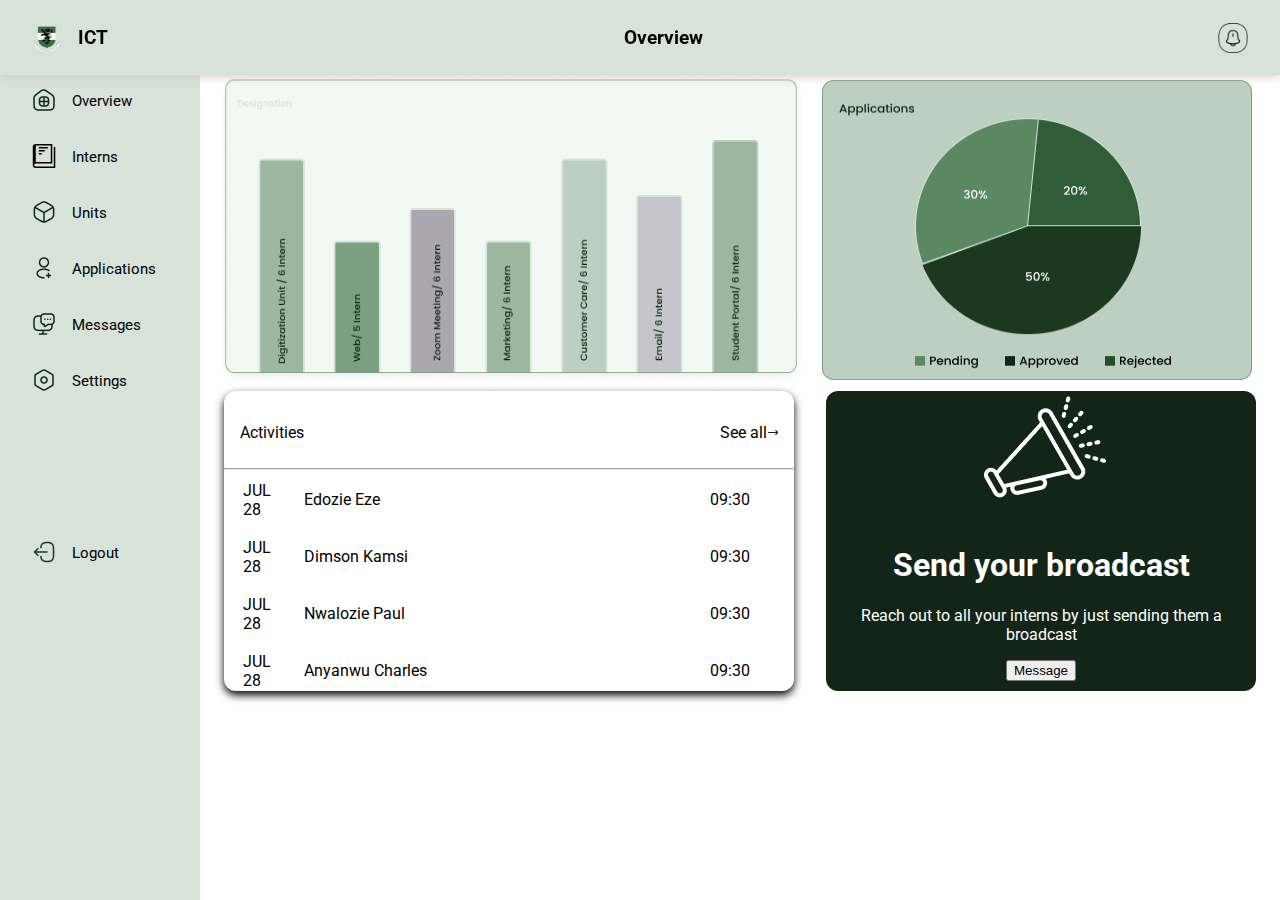
<file: index.html>
<!DOCTYPE html>
    <html lang="en">
    <head>
        <meta charset="UTF-8">
        <meta name="viewport" content="width=device-width, initial-scale=1.0">
        <link rel="stylesheet" href="style.css">
        <link rel="preconnect" href="https://fonts.googleapis.com">
        <link rel="preconnect" href="https://fonts.gstatic.com" crossorigin>
        <link href="https://fonts.googleapis.com/css2?family=Roboto:ital,wght@0,100;0,300;0,400;0,500;0,700;0,900;1,100;1,300;1,400;1,500;1,700;1,900&display=swap" rel="stylesheet">
        <title>Dashboard</title>
    </head>
    <body>
        <header>
            <nav>
                <div class="navs">
                    <img src="Images/image 1.png" alt="">
                    <h3>ICT</h3>
                </div>
                <div class="navs">
                    <h3>Overview</h3>
                </div>
                <div class="navs">
                    <img src="Images/image 8.png" alt="">
                </div>
            </nav>
            <div class="navbar">
                <ul>
                    <div class="navb">
                        <img src="Images/home-hashtag.png" alt="">
                        <li><a href="index.html">Overview</a></li>
                    </div>
                    <div class="navb">
                        <img src="Images/book-icon-25.png" alt="">
                        <li><a href="interns.html">Interns</a></li>
                    </div>
                    <div class="navb">
                        <img src="Images/box.png" alt="">
                        <li><a href="units.html">Units</a></li>
                    </div>
                    <div class="navb">
                        <img src="Images/profile-add.png" alt="">
                        <li><a href="application.html">Applications</a></li>
                    </div>
                   <div class="navb">
                        <img src="Images/device-message.png" alt="">
                        <li><a href="messages.html">Messages</a></li>
                   </div>
                   <div class="navb">
                        <img src="Images/setting.png" alt="">
                        <li><a href="settings.html">Settings</a></li>
                   </div>
                   <div class="navb">
                    <img src="Images/logout.png" alt="">
                    <li><a href="login.html">Logout</a></li>
               </div>
                  </ul>
            </div>
        </header>
        <main>
            <section class="A">
                <div class="card">
                    <img src="Images/Total card.png" alt="">
                </div>  
                <div class="chart">
                   <img src="Images/Frame 23.png" alt=""> 
                </div>
            </section>
            <section class="B">
                <div class="Bx">
                   <div class="Ba">
                        <div class="B1">
                            <p>Activities</p>
                        </div>
                        <div class="B2">
                            <p>See all</p>
                            <img src="Images/Arrow.png" alt="">
                        </div>
                   </div>
                   <hr>
                   <table>
                    <tr>
                        <td>JUL<br>28</td>
                        <td>Edozie Eze</td>
                        <td>09:30</td>
                    </tr>
                    <tr>
                        <td>JUL<br>28</td>
                        <td>Dimson Kamsi</td>
                        <td>09:30</td>
                    </tr>
                    <tr>
                        <td>JUL<br>28</td>
                        <td>Nwalozie Paul</td>
                        <td>09:30</td>
                    </tr> 
                    <tr>
                        <td>JUL<br>28</td>
                        <td>Anyanwu Charles</td>
                        <td>09:30</td>
                    </tr>
                   </table>
                </div>
                <div class="Bz">
                    <img src="Images/megaphone.png" alt="">
                    <h1>Send your broadcast</h1>
                    <p>Reach out to all your interns by just sending them a broadcast</p>
                    <div class="btn">
                        <a href="message.html">
                            <button>Message</button>
                        </a>
                    </div>
                </div>
            </section>
        </main>
    </body>
</html>
</file>
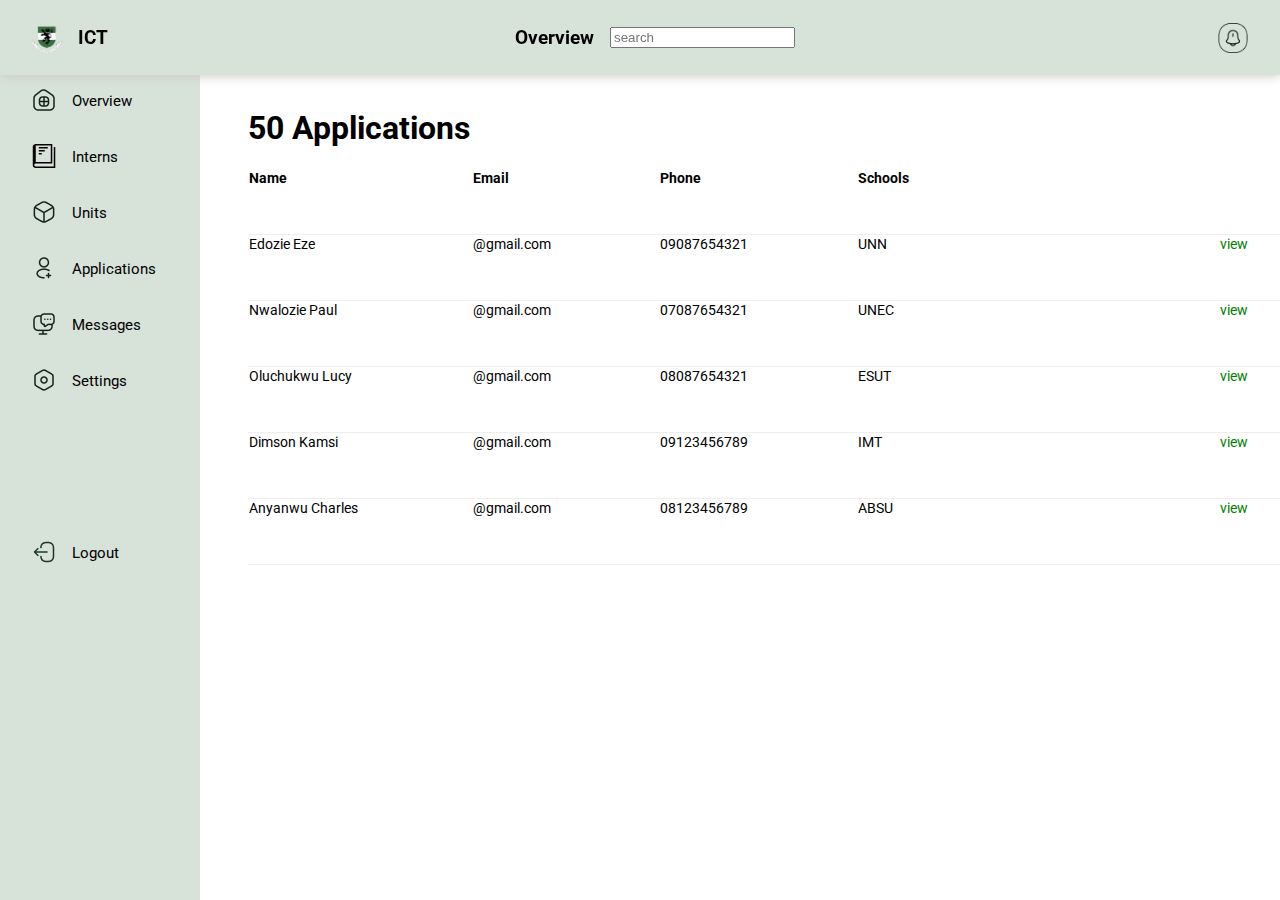
<file: application.html>
<!DOCTYPE html>
    <html lang="en">
    <head>
        <meta charset="UTF-8">
        <meta name="viewport" content="width=device-width, initial-scale=1.0">
        <link rel="stylesheet" href="application.css">
        <link rel="preconnect" href="https://fonts.googleapis.com">
        <link rel="preconnect" href="https://fonts.gstatic.com" crossorigin>
        <link href="https://fonts.googleapis.com/css2?family=Roboto:ital,wght@0,100;0,300;0,400;0,500;0,700;0,900;1,100;1,300;1,400;1,500;1,700;1,900&display=swap" rel="stylesheet">
        <title>Application</title>
    </head>
    <body>
        <header>
            <nav>
                <div class="navs">
                    <img src="Images/image 1.png" alt="">
                    <h3>ICT</h3>
                </div>
                <div class="navs">
                    <h3>Overview</h3>
                    <input type="text" placeholder="search">
                    <i class="fa fa-search" aria-hidden="true"></i>
                </div>
                <div class="navs">
                    <img src="Images/image 8.png" alt="">
                </div>
            </nav>
            <div class="navbar">
                <ul>
                    <div class="navb">
                        <img src="Images/home-hashtag.png" alt="">
                        <li><a href="#Overview">Overview</a></li>
                    </div>
                    <div class="navb">
                        <img src="Images/book-icon-25.png" alt="">
                        <li><a href="#Interns">Interns</a></li>
                    </div>
                    <div class="navb">
                        <img src="Images/box.png" alt="">
                        <li><a href="#Units">Units</a></li>
                    </div>
                    <div class="navb">
                        <img src="Images/profile-add.png" alt="">
                        <li><a href="#Applications">Applications</a></li>
                    </div>
                   <div class="navb">
                        <img src="Images/device-message.png" alt="">
                        <li><a href="#Messages">Messages</a></li>
                   </div>
                   <div class="navb">
                        <img src="Images/setting.png" alt="">
                        <li><a href="#Settings">Settings</a></li>
                   </div>
                   <div class="navb">
                        <img src="Images/logout.png" alt="">
                        <li><a href="#Logout">Logout</a></li>
                    </div>
                </ul>
            </div>
        </header>
        <main>
            <section class="A">
                <div class="head">
                    <h1>50 Applications</h1>
                </div>
                <table>
                    <tr>
                        <th>Name</th>
                        <th>Email</th>
                        <th>Phone</th>
                        <th>Schools</th>   
                    </tr>
                    <tr>
                        <td>Edozie Eze</td>
                        <td>@gmail.com</td>
                        <td>09087654321</td>
                        <td>UNN</td>
                        <td>view</td>
                    </tr>
                    <tr>
                        <td>Nwalozie Paul</td>
                        <td>@gmail.com</td>
                        <td>07087654321</td>
                        <td>UNEC</td>
                        <td>view</td>
                    </tr>
                    <tr>
                        <td>Oluchukwu Lucy</td>
                        <td>@gmail.com</td>
                        <td>08087654321</td>
                        <td>ESUT</td>
                        <td>view</td>
                    </tr>
                    <tr>
                        <td>Dimson Kamsi</td>
                        <td>@gmail.com</td>
                        <td>09123456789</td>
                        <td>IMT</td>
                        <td>view</td>
                    </tr>
                    <tr>
                        <td>Anyanwu Charles</td>
                        <td>@gmail.com</td>
                        <td>08123456789</td>
                        <td>ABSU</td>
                        <td>view</td>
                    </tr>
                </table>
            </section>
        </main>
    </body>
</html>
</file>
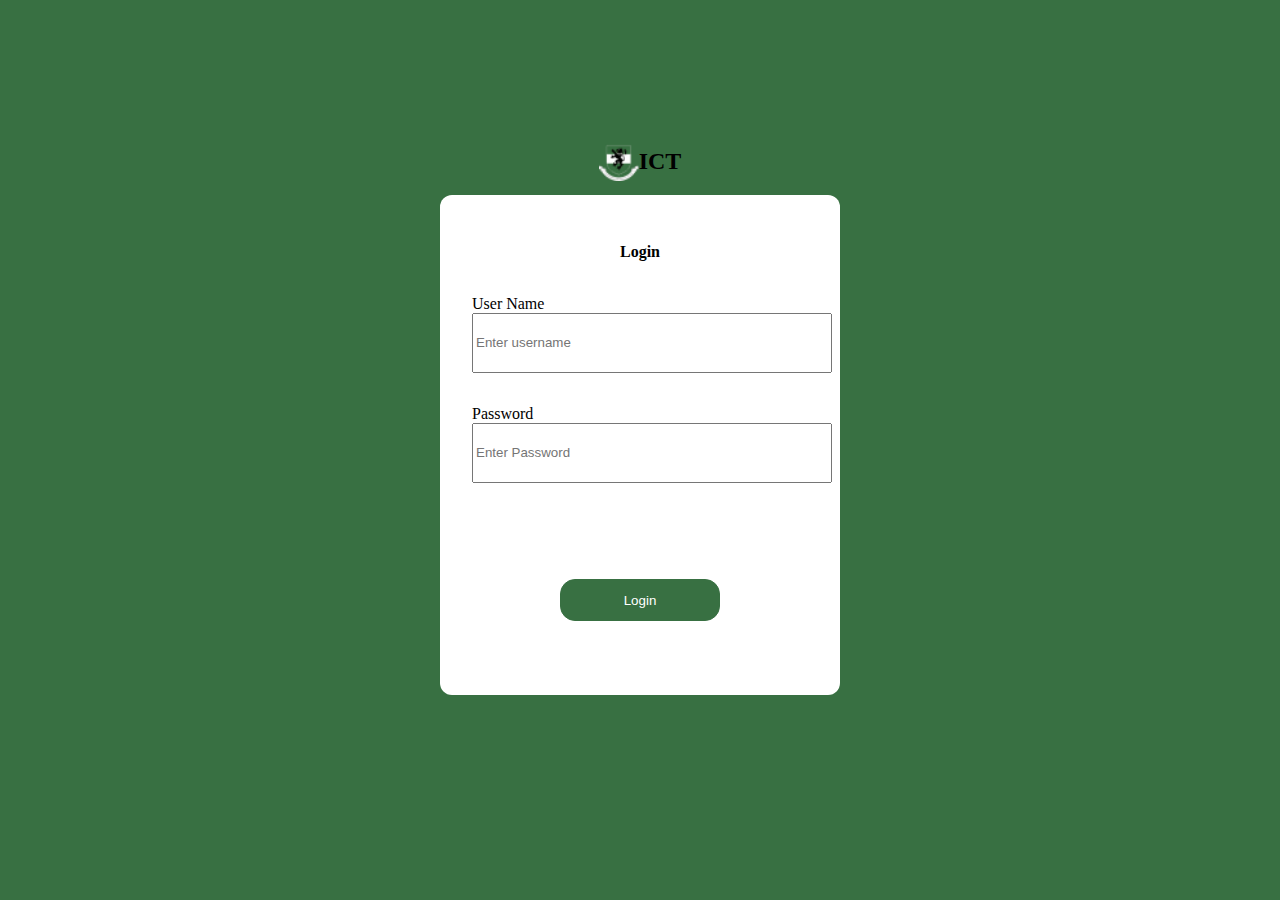
<file: login.html>
<!DOCTYPE html>
    <html lang="en">
    <head>
        <meta charset="UTF-8">
        <meta name="viewport" content="width=device-width, initial-scale=1.0">
        <link rel="stylesheet" href="login.css">
        <title>Login</title>
    </head>
    <body>
        <div class="logo">
            <img src="Images/image 1.png" alt="">
            <h2>ICT</h2>
        </div>
        <div class="box">
            <div class="form">
                <form action="">
                    <p><b>Login</b></p>
                    <br><label for="user">User Name</label>
                    <br>
                    <input type="text" id="user" placeholder="Enter username">
                    <br>
                    <label for="pin">Password</label>
                    <br>
                    <input type="password" id="pin" placeholder="Enter Password">
                    <br>
                    <a href="index.html">
                        <button>Login</button>
                    </a>
                </form>
            </div>
        </div>
    </body>
</html>
</file>
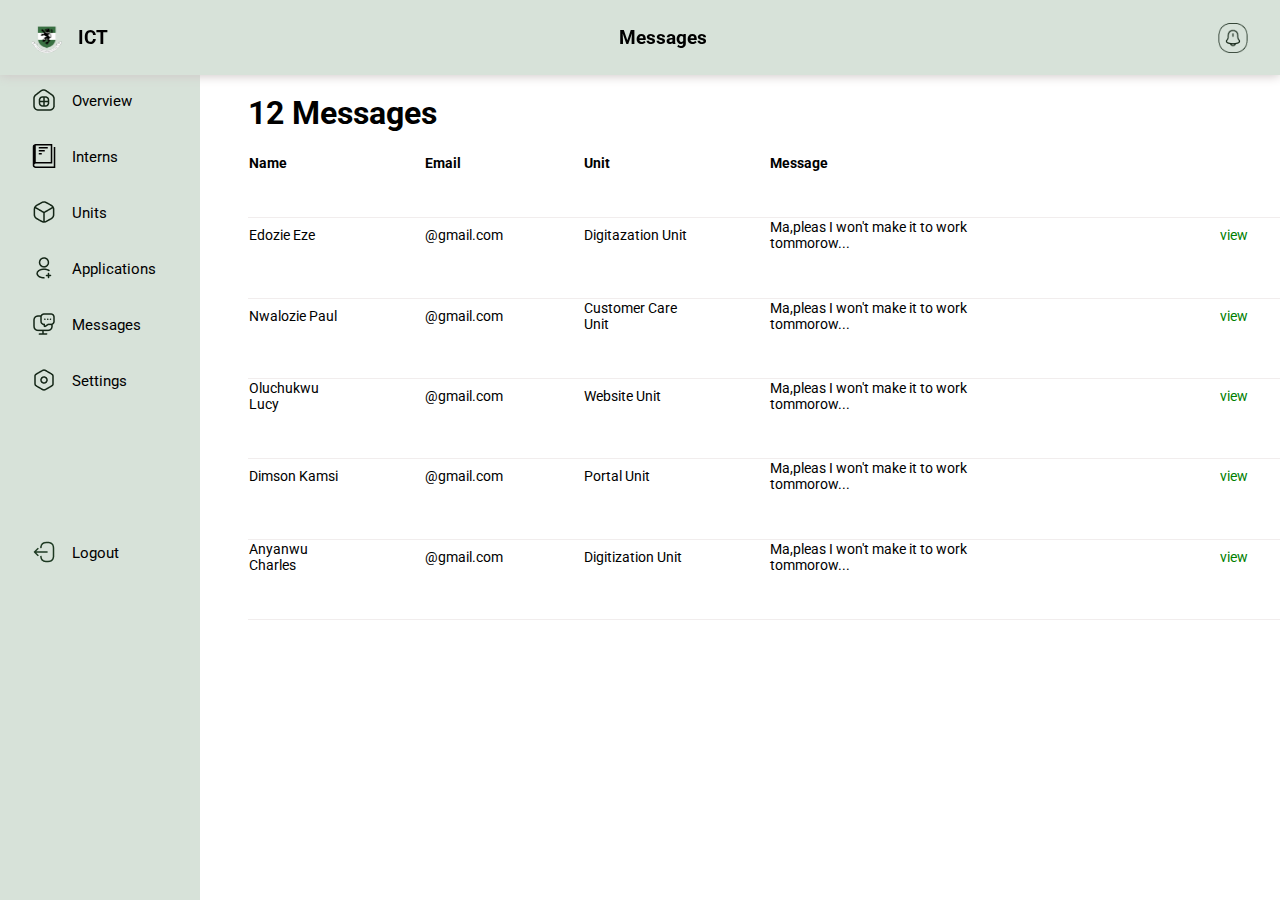
<file: messages.html>
<!DOCTYPE html>
<html lang="en">
<head>
    <meta charset="UTF-8">
    <meta name="viewport" content="width=device-width, initial-scale=1.0">
    <link rel="stylesheet" href="messages.css">
    <link rel="preconnect" href="https://fonts.googleapis.com">
    <link rel="preconnect" href="https://fonts.gstatic.com" crossorigin>
    <link href="https://fonts.googleapis.com/css2?family=Roboto:ital,wght@0,100;0,300;0,400;0,500;0,700;0,900;1,100;1,300;1,400;1,500;1,700;1,900&display=swap" rel="stylesheet">
    <title>Application</title>
</head>
<body>
    <header>
        <nav>
            <div class="navs">
                <img src="Images/image 1.png" alt="">
                <h3>ICT</h3>
            </div>
            <div class="navs">
                <h3>Messages</h3>
            </div>
            <div class="navs">
                <img src="Images/image 8.png" alt="">
            </div>
        </nav>
        <div class="navbar">
            <ul>
                <div class="navb">
                    <img src="Images/home-hashtag.png" alt="">
                    <li><a href="index.html">Overview</a></li>
                </div>
                <div class="navb">
                    <img src="Images/book-icon-25.png" alt="">
                    <li><a href="interns.html">Interns</a></li>
                </div>
                <div class="navb">
                    <img src="Images/box.png" alt="">
                    <li><a href="units.html">Units</a></li>
                </div>
                <div class="navb">
                    <img src="Images/profile-add.png" alt="">
                    <li><a href="application.html">Applications</a></li>
                </div>
               <div class="navb">
                    <img src="Images/device-message.png" alt="">
                    <li><a href="messages.html">Messages</a></li>
               </div>
               <div class="navb">
                    <img src="Images/setting.png" alt="">
                    <li><a href="settings.html">Settings</a></li>
               </div>
               <div class="navb">
                <img src="Images/logout.png" alt="">
                <li><a href="login">Logout</a></li>
               </div>
            </ul>
        </div>
    </header>
    <main>
        <section class="A">
            <div class="head">
                <h1>12 Messages</h1>
            </div>
            <table>
                <tr>
                    <th>Name</th>
                    <th>Email</th>
                    <th>Unit</th>
                    <th>Message</th>   
                </tr>
                <tr>
                    <td>Edozie Eze</td>
                    <td>@gmail.com</td>
                    <td>Digitazation Unit</td>
                    <td>Ma,pleas I won't make it to work tommorow...</td>
                    <td>view</td>
                </tr>
                <tr>
                    <td>Nwalozie Paul</td>
                    <td>@gmail.com</td>
                    <td>Customer Care Unit</td>
                    <td>Ma,pleas I won't make it to work tommorow...</td>
                    <td>view</td>
                </tr>
                <tr>
                    <td>Oluchukwu Lucy</td>
                    <td>@gmail.com</td>
                    <td>Website Unit</td>
                    <td>Ma,pleas I won't make it to work tommorow...</td>
                    <td>view</td>
                </tr>
                <tr>
                    <td>Dimson Kamsi</td>
                    <td>@gmail.com</td>
                    <td>Portal Unit</td>
                    <td>Ma,pleas I won't make it to work tommorow...</td>
                    <td>view</td>
                </tr>
                <tr>
                    <td>Anyanwu Charles</td>
                    <td>@gmail.com</td>
                    <td>Digitization Unit</td>
                    <td>Ma,pleas I won't make it to work tommorow...</td>
                    <td>view</td>
                </tr>
            </table>
        </section>
    </main>
</body>
</html>
</file>
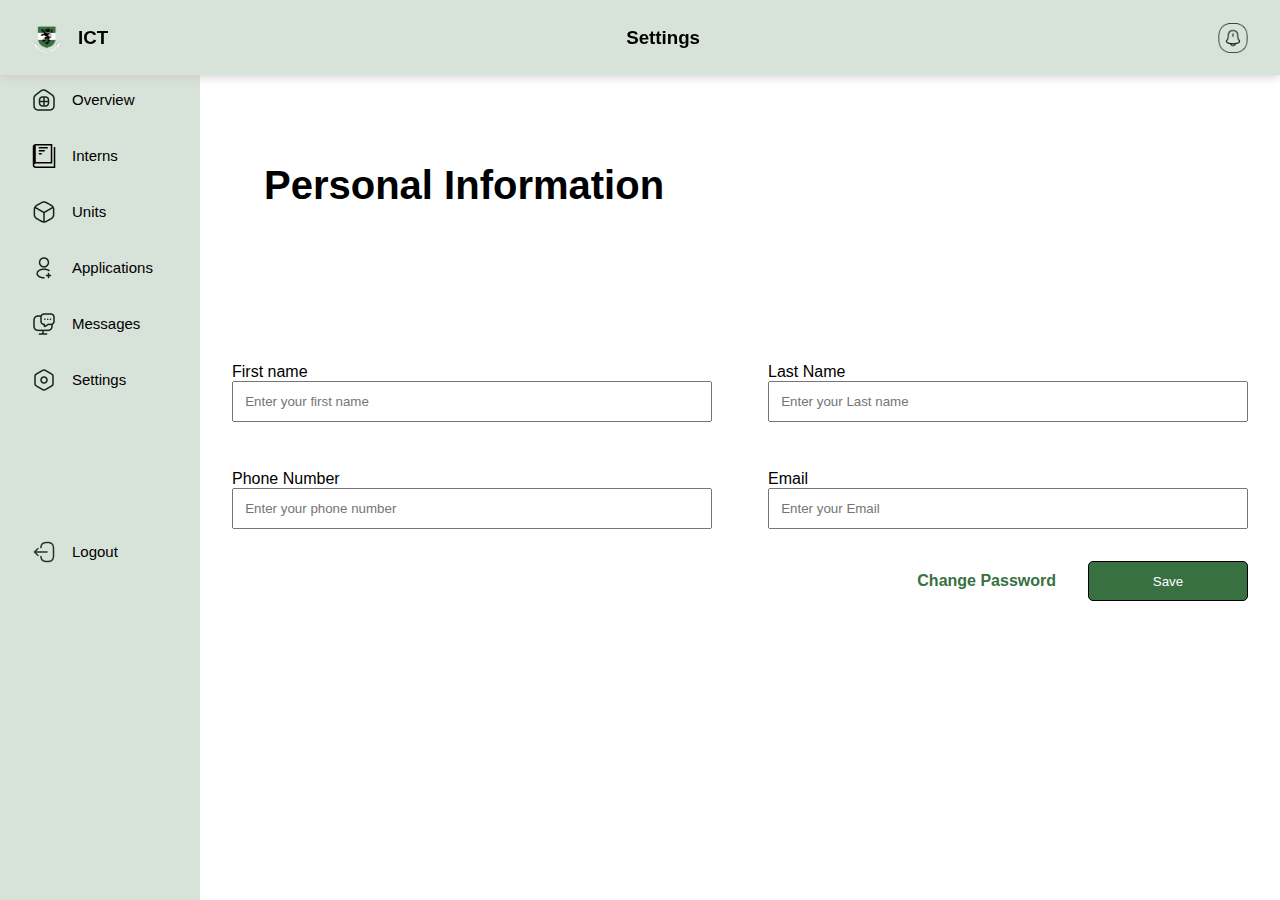
<file: settings.html>
<!DOCTYPE html>
    <html lang="en">
    <head>
        <meta charset="UTF-8">
        <meta name="viewport" content="width=device-width, initial-scale=1.0">
        <link rel="stylesheet" href="settings.css">
        <title>Settings</title>
    </head>
    <body>
        <header>
            <nav>
                <div class="navs">
                    <img src="Images/image 1.png" alt="">
                    <h3>ICT</h3>
                </div>
                <div class="navs">
                    <h3>Settings</h3>
                </div>
                <div class="navs">
                    <img src="Images/image 8.png" alt="">
                </div>
            </nav>
            <div class="navbar">
                <ul>
                    <div class="navb">
                        <img src="Images/home-hashtag.png" alt="">
                        <li><a href="index.html">Overview</a></li>
                    </div>
                    <div class="navb">
                        <img src="Images/book-icon-25.png" alt="">
                        <li><a href="interns.html">Interns</a></li>
                    </div>
                    <div class="navb">
                        <img src="Images/box.png" alt="">
                        <li><a href="units.html">Units</a></li>
                    </div>
                    <div class="navb">
                        <img src="Images/profile-add.png" alt="">
                        <li><a href="application.html">Applications</a></li>
                    </div>
                   <div class="navb">
                        <img src="Images/device-message.png" alt="">
                        <li><a href="messages.html">Messages</a></li>
                   </div>
                   <div class="navb">
                        <img src="Images/setting.png" alt="">
                        <li><a href="settings.html">Settings</a></li>
                   </div>
                   <div class="navb">
                    <img src="Images/logout.png" alt="">
                    <li><a href="login.html">Logout</a></li>
               </div>
                </ul>
            </div>
        </header>
        <main>
            <section class="A">
                <div class="head">
                    <h1>Personal Information</h1>
                </div>
                <div class="form">
                    <form action="" method="get">
                        <div class="b">
                            <label for="fname">First name</label>
                            <br>
                            <input type="text" id="fname" placeholder="Enter your first name">
                            <br>
                            <label for="phone">Phone Number</label>
                            <br>
                            <input type="number" id="phone" placeholder="Enter your phone number">
                        </div>
                        <div class="c">
                            <label for="lname">Last Name</label>
                            <br>
                            <input type="text" id="lname" placeholder="Enter your Last name">
                            <br>
                            <label for="mail">Email</label>
                            <br>
                            <input type="email" id="mail" placeholder="Enter your Email">
                            <br>
                            <div class="bottom">
                                <div class="pass">
                                    <a href=""><b>Change Password</b></a>
                                </div>
                                <div class="btn">
                                    <button type="submit">Save</button>
                                </div>
                            </div>
                        </div>
                    </form>
                </div>
            </section>
        </main>
    </body>
</html>
</file>
<file: style.css>
*{
    box-sizing: border-box;
}
body{
    padding: 0%;
    margin: 0%;
    font-family: "Roboto", sans-serif;
    font-weight: 400;
    font-style: normal;
}

/* top and left navbar */


nav{
    display: flex;
    justify-content: space-between;
    padding: 0.5rem 2rem;
    background-color: #D7E2D9;
    box-shadow: 0px 0.5px 10px rgb(207, 199, 199);
    position: fixed;
    width: 100%;
    z-index: 2;
}
.navs{
    display: flex;
    align-items: center;
    gap: 1rem;
}
.navs > img{
    width: 30px;
    height: 30px;
}
.navbar{
    position: fixed;
    z-index: 1;
    left: 0;
    top: 0;
    width: 200px;
    height: 100%;
    background-color:  #D7E2D9;
    padding: 5rem 0rem 0rem 0rem;
    padding-left: 2rem;
}
.navbar ul{
    list-style: none;
    margin: 0;
    padding: 0;
}
.navbar a{
    text-decoration: none;
    color: black;
    font-size: 15px;
}
.navbar .navb{
    display: flex;
    align-items: center;
    gap: 1rem;
    height: 2.5rem;
    margin-bottom: 1rem;
}
.navb > img{
    width: 24px;
}
.navb:last-child{
    padding-top: 8.5rem;
}



/* main styling */

.A{
    display: flex;
    gap: 1rem;
}
.card{
    margin-top: 4.5rem;
    margin-left: 200px;
    padding-left: 1rem;
}
.chart{
    margin-top: 5rem;
}
.card>img{
    width: 590px;
    height: 315px;
}
.chart>img{
    width: 430px;
    height: 300px;
}

/* bottom */

.B{
    display: flex;
    gap: 2rem;
    margin-left: 200px;
    padding-left: 1.5rem;
}

.Ba{
    display: flex;
    align-items: center;
    justify-content: space-between;
    padding: 1rem;
    padding-bottom: 0.1rem;
}

.Bx{
    width: 570px;
    height: 300px;
    border-radius: 12px;
    box-shadow: 0 4px 8px 0;
}
.B2{
    display: flex;
    align-items: center;
}
.B2 > img{
    width: 11px;
    height: 5px;
}
table{
    width: 100%;
    padding-left: 1rem;
}
table td{
    padding-bottom: 1rem;
}
table td:nth-child(2){
    padding-right: 5rem;
}

.Bz{
    background-color: #132516;
    width: 430px;
    height: 300px;
    border-radius: 12px;
    color: white;
    text-align: center;
}
.Bz > button{
    padding: 0.5rem;
    border: 1px solid #387042;
    border-radius:15px;
    background-color: #387042;
    width:10rem;
    color:white;
}
</file>
<file: application.css>
*{
    box-sizing: border-box;
}
body{
    padding: 0%;
    margin: 0%;
    font-family: "Roboto", sans-serif;
    font-weight: 400;
    font-style: normal;
    overflow: hidden;
}

/* top and left navbar */


nav{
    display: flex;
    justify-content: space-between;
    padding: 0.5rem 2rem;
    background-color: #D7E2D9;
    box-shadow: 0px 0.5px 10px rgb(207, 199, 199);
    position: fixed;
    top: 0%;
    width: 100%;
    z-index: 2;
}
.navs{
    display: flex;
    align-items: center;
    gap: 1rem;
}
.navs > img{
    width: 30px;
    height: 30px;
}
.navbar{
    position: fixed;
    z-index: 1;
    left: 0;
    top: 0;
    width: 200px;
    height: 100%;
    background-color:  #D7E2D9;
    padding: 5rem 0rem 0rem 0rem;
    padding-left: 2rem;
}
.navbar ul{
    list-style: none;
    margin: 0;
    padding: 0;
}
.navbar a{
    text-decoration: none;
    color: black;
    font-size: 15px;
}
.navbar .navb{
    display: flex;
    align-items: center;
    gap: 1rem;
    height: 2.5rem;
    margin-bottom: 1rem;
}
.navb > img{
    width: 24px;
}
.navb:last-child{
    padding-top: 8.5rem;
}

/* main styling */

.A{
    margin-top: 4.5rem;
    margin-left: 200px;
}

.head{
    padding-left: 3rem;
    padding-top: 1rem;
}

/* table styling */

table{
    padding: 1rem;
    font-size: 14px;
    width: 100%;
    border-collapse: collapse;
    margin-left: 3rem;
    text-align: left;
}
tr{
    border-bottom: 1px rgb(241, 237, 237) solid;
}
th, td{
    padding-right: 5rem;
    padding-bottom: 3rem;
}
td:nth-child(5){
    padding-left: 10rem;
    text-align: right;
    color: green;
}
</file>
<file: login.css>
*{
    box-sizing: border-box;
}
body{
    margin: 0%;
    padding: 0%;
    background-color:  #387042;
}

.box{
    background-color: white;
    width: 400px;
    height: 500px;
    margin: auto;
    border-radius: 12px;
}
p{
    text-align: center;
}
.logo{
    display: flex;
    align-items: center;
    justify-content: center;
    margin-top: 8rem;
}
.logo img{
    width: 40px;
    height: 40px;
}
.form{
    padding: 2rem;
}
input[type='text']{
    width: 360px;
    height: 60px;
    margin-bottom: 2rem;
}
input[type='password']{
    width: 360px;
    height: 60px;
    margin-bottom: 6rem;
}
a{
    display: flex;
    justify-content: center;
    text-decoration: none;
    color: white;
}
a button{
    padding: 0.8rem 0.5rem;
    border: 1px solid #387042;
    border-radius:15px;
    background-color: #387042;
    width:10rem;
    color:white;
}
</file>
<file: messages.css>
*{
    box-sizing: border-box;
}
body{
    padding: 0%;
    margin: 0%;
    font-family: "Roboto", sans-serif;
    font-weight: 400;
    font-style: normal;
    overflow: hidden;
}

/* top and left navbar */


nav{
    display: flex;
    justify-content: space-between;
    padding: 0.5rem 2rem;
    background-color: #D7E2D9;
    box-shadow: 0px 0.5px 10px rgb(207, 199, 199);
    position: fixed;
    top: 0%;
    width: 100%;
    z-index: 2;
}
.navs{
    display: flex;
    align-items: center;
    gap: 1rem;
}
.navs > img{
    width: 30px;
    height: 30px;
}
.navbar{
    position: fixed;
    z-index: 1;
    left: 0;
    top: 0;
    width: 200px;
    height: 100%;
    background-color:  #D7E2D9;
    padding: 5rem 0rem 0rem 0rem;
    padding-left: 2rem;
}
.navbar ul{
    list-style: none;
    margin: 0;
    padding: 0;
}
.navbar a{
    text-decoration: none;
    color: black;
    font-size: 15px;
}
.navbar .navb{
    display: flex;
    align-items: center;
    gap: 1rem;
    height: 2.5rem;
    margin-bottom: 1rem;
}
.navb > img{
    width: 24px;
}
.navb:last-child{
    padding-top: 8.5rem;
}

/* main styling */

.A{
    margin-top: 4.5rem;
    margin-left: 200px;
}

.head{
    padding-left: 3rem;
    padding-top: 1px;
}

/* table styling */

table{
    padding: 1rem;
    font-size: 14px;
    width: 100%;
    border-collapse: collapse;
    margin-left: 3rem;
    text-align: left;
}
tr{
    border-bottom: 1px rgb(241, 237, 237) solid;
}
th, td{
    padding-right: 5rem;
    padding-bottom: 2.9rem;
}

td:nth-child(5){
    padding-left: 10rem;
    text-align: right;
    color: green;
}
</file>
<file: settings.css>
*{
    box-sizing: border-box;
}
body{
    padding: 0%;
    margin: 0%;
    font-family: "Roboto", sans-serif;
    font-weight: 400;
    font-style: normal;
}

/* top and left navbar */


nav{
    display: flex;
    justify-content: space-between;
    padding: 0.5rem 2rem;
    background-color: #D7E2D9;
    box-shadow: 0px 0.5px 10px rgb(207, 199, 199);
    position: fixed;
    top: 0%;
    width: 100%;
    z-index: 2;
}
.navs{
    display: flex;
    align-items: center;
    gap: 1rem;
}
.navs > img{
    width: 30px;
    height: 30px;
}
.navbar{
    position: fixed;
    z-index: 1;
    left: 0;
    top: 0;
    width: 200px;
    height: 100%;
    background-color:  #D7E2D9;
    padding: 5rem 0rem 0rem 0rem;
    padding-left: 2rem;
}
.navbar ul{
    list-style: none;
    margin: 0;
    padding: 0;
}
.navbar a{
    text-decoration: none;
    color: black;
    font-size: 15px;
}
.navbar .navb{
    display: flex;
    align-items: center;
    gap: 1rem;
    height: 2.5rem;
    margin-bottom: 1rem;
}
.navb > img{
    width: 24px;
}
.navb:last-child{
    padding-top: 8.5rem;
}

/* main styling */

.A{
    margin-top: 4.5rem;
    margin-left: 200px;
}
.head{
    padding: 4rem;
}
.head h1{
    font-size: 40px;
}

.form{
    padding: 2rem;
}

form{
    display: flex;
    justify-content: space-between;
    padding-top: 2rem;
}
form input[type="text"]{
    padding: 0.7rem;
    width: 30rem;
    margin-bottom: 3rem;
}
form input[type="Email"]{
    padding: 0.7rem;
    width: 30rem;
}
form input[type="number"]{
    padding: 0.7rem;
    width: 30rem;
}
.bottom{
    display: flex;
    align-items: center;
    gap: 2rem;
    justify-content: right;
}
.btn{
    display: flex;
    justify-content: end;
}
.pass{
    margin-top: 2rem;
}
.pass a{
    text-decoration: none;
    color: #387042;
}
button{
    background-color: #387042;
    color: white;
    width: 10rem;
    padding: 0.7rem;
    border: 1px solid black;
    border-radius: 5px;
    margin-top: 2rem;
}
</file>
